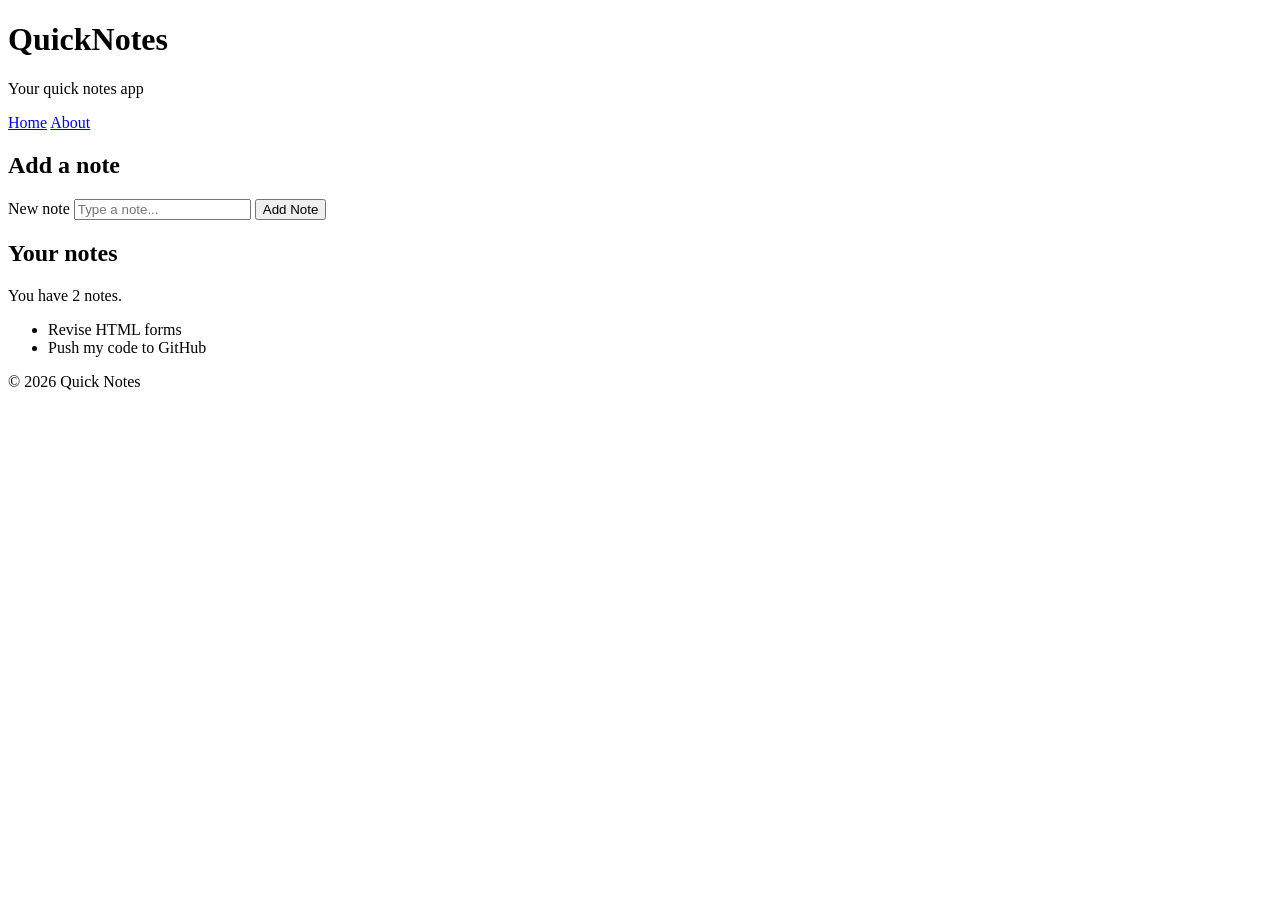
<file: day1/index.html>
<!DOCTYPE html>
<html lang="en">
<head>
    <meta charset="UTF-8">
    <meta name="viewport" content="width=device-width, initial-scale=1.0">
    <title>QuickNotes</title>
</head>
<body>
    <header>
        <h1>QuickNotes</h1>
        <p>Your quick notes app</p>

        <nav>
            <a href="index.html">Home</a>
            <a href="about.html">About</a>
        </nav>
    </header>
    <main>

        <section>
            <h2>Add a note</h2>
            <form id="note-form">
            <label for="note-input">New note</label>
            <input type="text" id="note-input" placeholder="Type a note..." />
            <button type="submit">Add Note</button>
            </form>
        </section>
    
        <section>
            <h2>Your notes</h2>
            <p id="note-count">You have 2 notes.</p>
            <ul id="notes-list">
            <li>Revise HTML forms</li>
            <li>Push my code to GitHub</li>
            </ul>
        </section>

    </main>
    <footer>
        <p>&copy; 2026 Quick Notes</p>
    </footer>
</body>
</html>
</file>
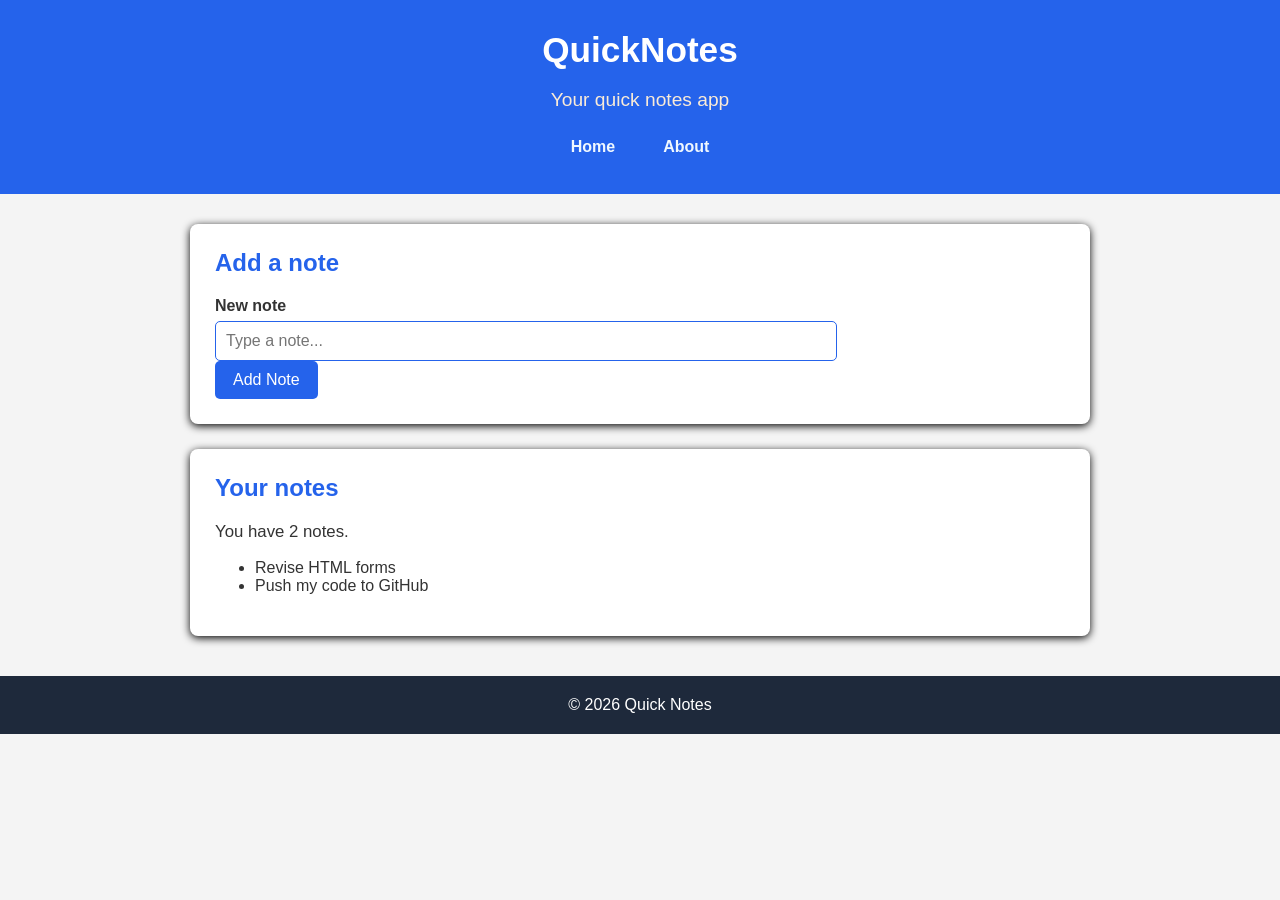
<file: day2/index.html>
<!DOCTYPE html>
<html lang="en">
<head>
    <meta charset="UTF-8">
    <meta name="viewport" content="width=device-width, initial-scale=1.0">
    <link rel="stylesheet" href="style.css"/>
    <title>QuickNotes</title>
</head>
<body>
    <header>
        <h1>QuickNotes</h1>
        <p>Your quick notes app</p>

        <nav>
            <a href="index.html">Home</a>
            <a href="about.html">About</a>
        </nav>
    </header>
    <main>

        <section>
            <h2>Add a note</h2>
            <form id="note-form">
            <label for="note-input">New note</label>
            <input type="text" id="note-input" placeholder="Type a note..." />
            <button type="submit">Add Note</button>
            </form>
        </section>
    
        <section>
            <h2>Your notes</h2>
            <p id="note-count">You have 2 notes.</p>
            <ul id="notes-list">
            <li>Revise HTML forms</li>
            <li>Push my code to GitHub</li>
            </ul>
        </section>

    </main>
    <footer>
        <p>&copy; 2026 Quick Notes</p>
    </footer>
</body>
</html>
</file>
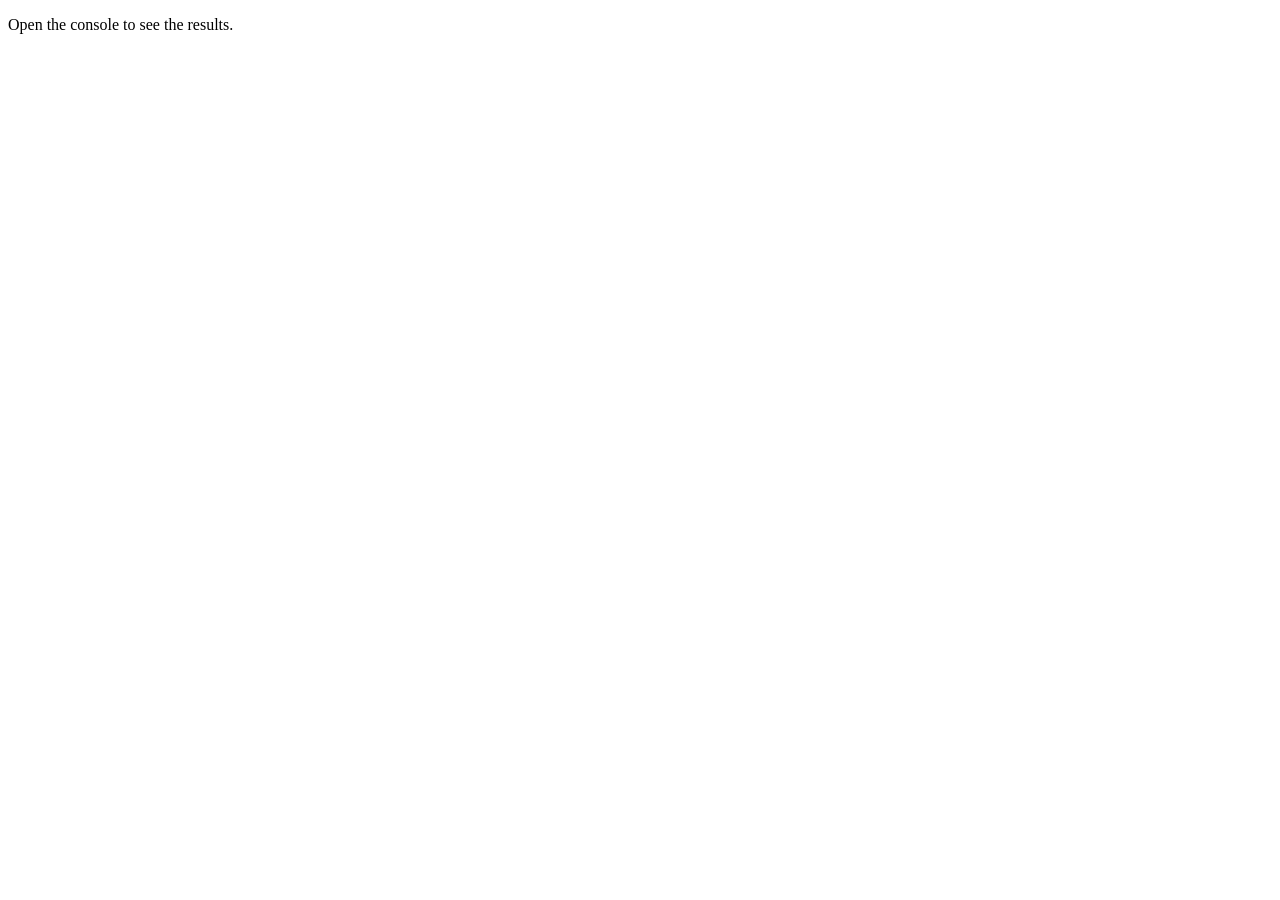
<file: day3/index.html>
<!DOCTYPE html>
<html lang="en">
<head>
    <meta charset="UTF-8">
    <meta name="viewport" content="width=device-width, initial-scale=1.0">
    <title>Notes Toolkit</title>
    <script src="script.js" defer></script>
</head>
<body>
    <p>Open the console to see the results.</p>
</body>
</html>
</file>
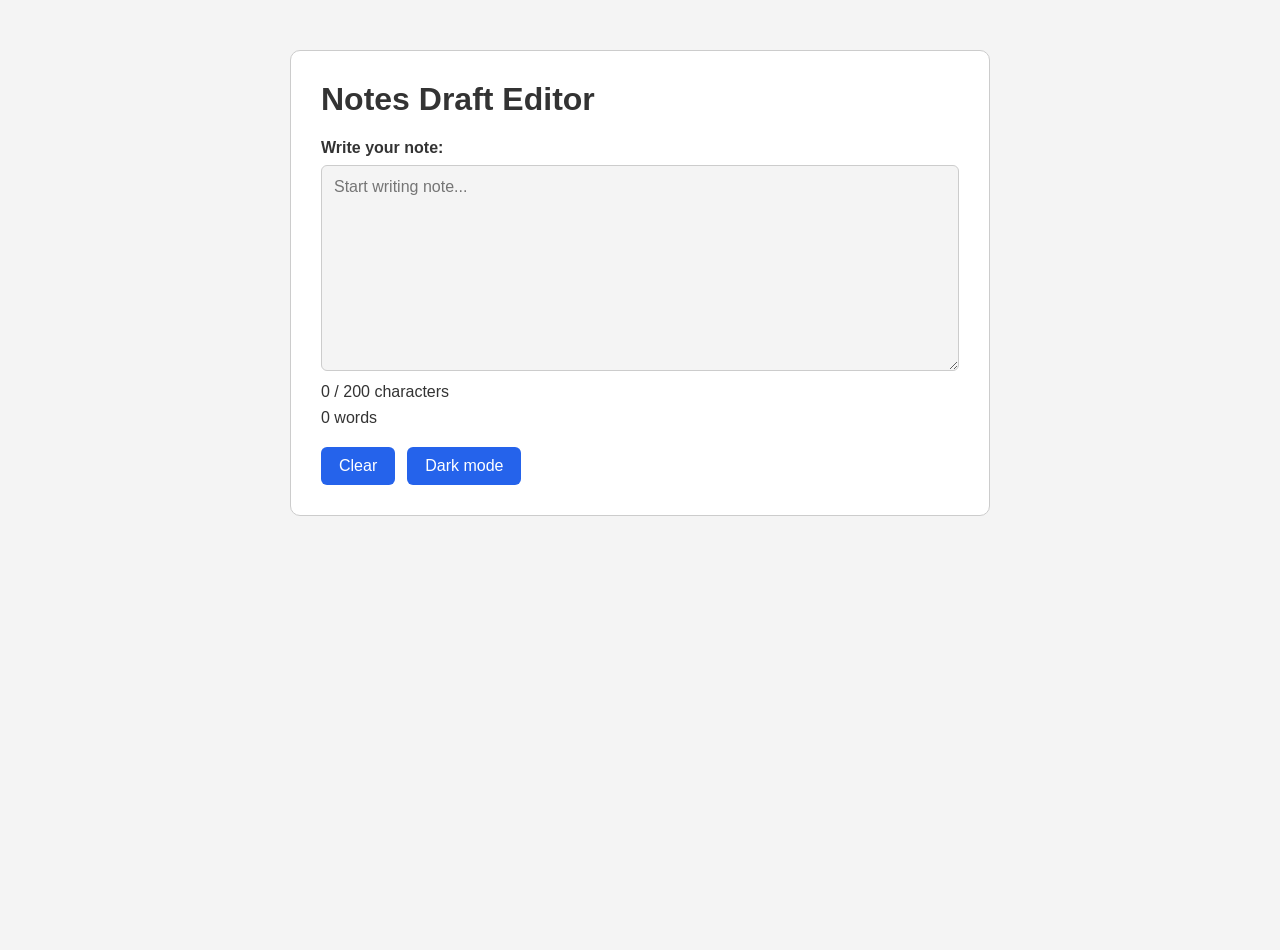
<file: day4/index.html>
<!DOCTYPE html>
<html lang="en">
<head>
    <meta charset="UTF-8">
    <meta name="viewport" content="width=device-width, initial-scale=1.0">
    <title>Notes Draft Editor</title>
    <link rel="stylesheet" href="styles.css">
    <script src="script.js" defer></script>
</head>
<body>
    <main>
        <h1>Notes Draft Editor</h1>
        <label for="note-text">Write your note:</label>
        <textarea id="note-text" rows="10" maxlength="200" placeholder="Start writing note..."></textarea>
        <p id="char-count">0 / 200 characters</p>
        <p id="word-count">0 words</p>

        <div class="buttons">
            <button id="clear-btn" type="button">Clear</button>
            <button id="theme-toggle" type="button">Dark mode</button>
        </div>
    </main>
</body>
</html>
</file>
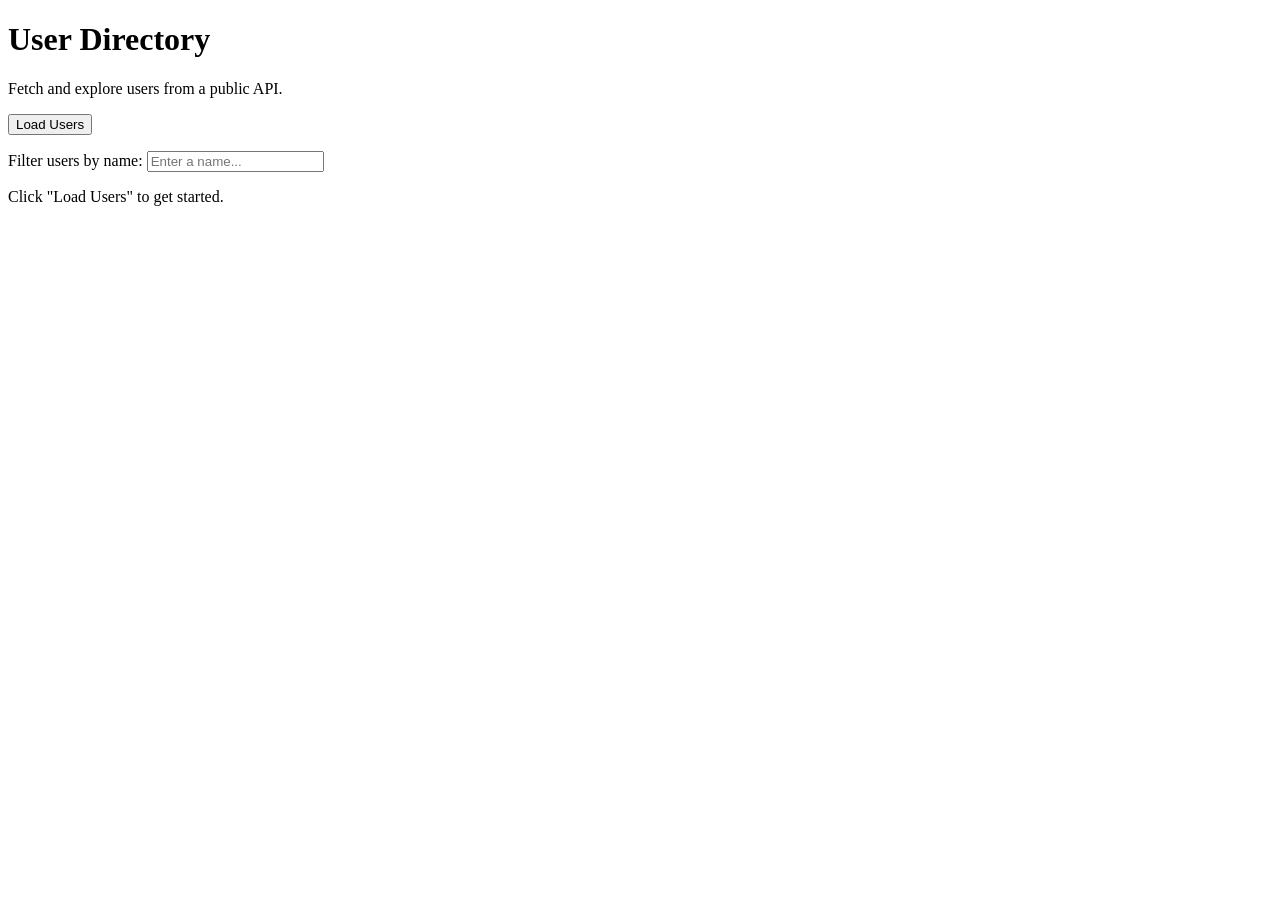
<file: day5/index.html>
<!DOCTYPE html>
<html lang="en">
<head>
    <meta charset="UTF-8">
    <meta name="viewport" content="width=device-width, initial-scale=1.0">
    <title>Day 5 - User Directory</title>
    <script src="users.js" defer></script>
</head>
<body>
    <header>
        <h1>User Directory</h1>
        <p>Fetch and explore users from a public API.</p>
    </header>

    <main>
        <button id="load-users" type="button">Load Users</button>

        <p>
            <label for="filter-input">Filter users by name:</label>
            <input
                type="text"
                id="filter-input"
                placeholder="Enter a name..."
            >
        </p>

        <p id="status" role="status" aria-live="polite">
            Click "Load Users" to get started.
        </p>

        <ul id="users-list"></ul>
    </main>
</body>
</html>
</file>
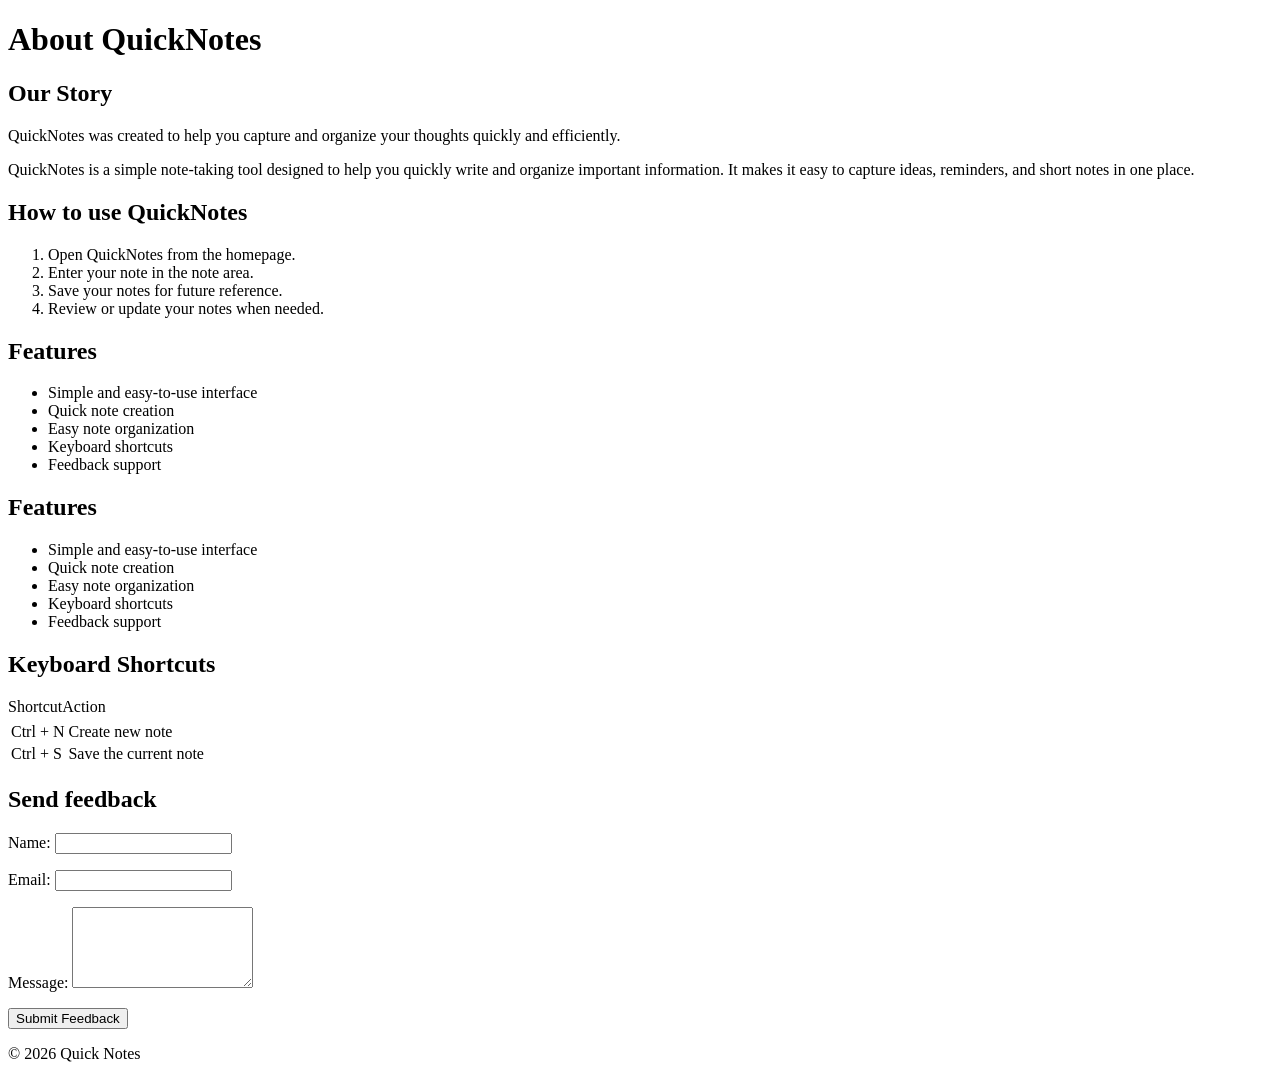
<file: day1/about.html>
<!DOCTYPE html>
<html lang="en">
<head>
    <meta charset="UTF-8">
    <meta name="viewport" content="width=device-width, initial-scale=1.0">
    <title>About QuickNotes</title>
</head>
<body>
    <header>
        <h1>About QuickNotes</h1>
    </header>
    <main>
        <section>
            <h2>Our Story</h2>
            <p>QuickNotes was created to help you capture and organize your thoughts quickly and efficiently.</p>
            <p>
            QuickNotes is a simple note-taking tool designed to help you
            quickly write and organize important information. It makes it
            easy to capture ideas, reminders, and short notes in one place.
            </p>
        </section>
        <section>
            <h2> How to use QuickNotes</h2>
            <ol>
                <li>Open QuickNotes from the homepage.</li>
                <li>Enter your note in the note area.</li>
                <li>Save your notes for future reference.</li>
                <li>Review or update your notes when needed.</li>
            </ol>
        </section>
        <section>
            <h2>Features</h2>

            <ul>
                <li>Simple and easy-to-use interface</li>
                <li>Quick note creation</li>
                <li>Easy note organization</li>
                <li>Keyboard shortcuts</li>
                <li>Feedback support</li>
            </ul>
        </section>
        <section>
            <h2>Features</h2>

            <ul>
                <li>Simple and easy-to-use interface</li>
                <li>Quick note creation</li>
                <li>Easy note organization</li>
                <li>Keyboard shortcuts</li>
                <li>Feedback support</li>
            </ul>
        </section>

        <section>
            <h2>Keyboard Shortcuts</h2>
            <table>
                <thead>
                    <tr> Shortcut</tr>
                    <tr>Action</tr>
                </thead>
                <tbody>
                    <tr>
                        <td>Ctrl + N</td>
                        <td>Create new note</td>
                    </tr>
                    <tr>
                        <td>Ctrl + S</td>
                        <td>Save the current note</td>
                    </tr>
                </tbody>
            </table>
        </section>
        <section>
            <h2>Send feedback</h2>
            <form action="#" method="post">
                <p>
                    <label for="name">Name:</label>
                    <input type="text" id="name" required>
                </p>
                <p>
                    <label for="email">Email:</label>
                    <input type="email" id="email" name="email" required>
                </p>

                <p>
                    <label for="message">Message:</label>
                    <textarea id="message" name="message" rows="5" required></textarea>
                </p>

                <button type="submit">Submit Feedback</button>
            </form>
        </section>
    </main>
    <footer>
        <p>&copy; 2026 Quick Notes</p>
    </footer>
</body>
</html>
</file>
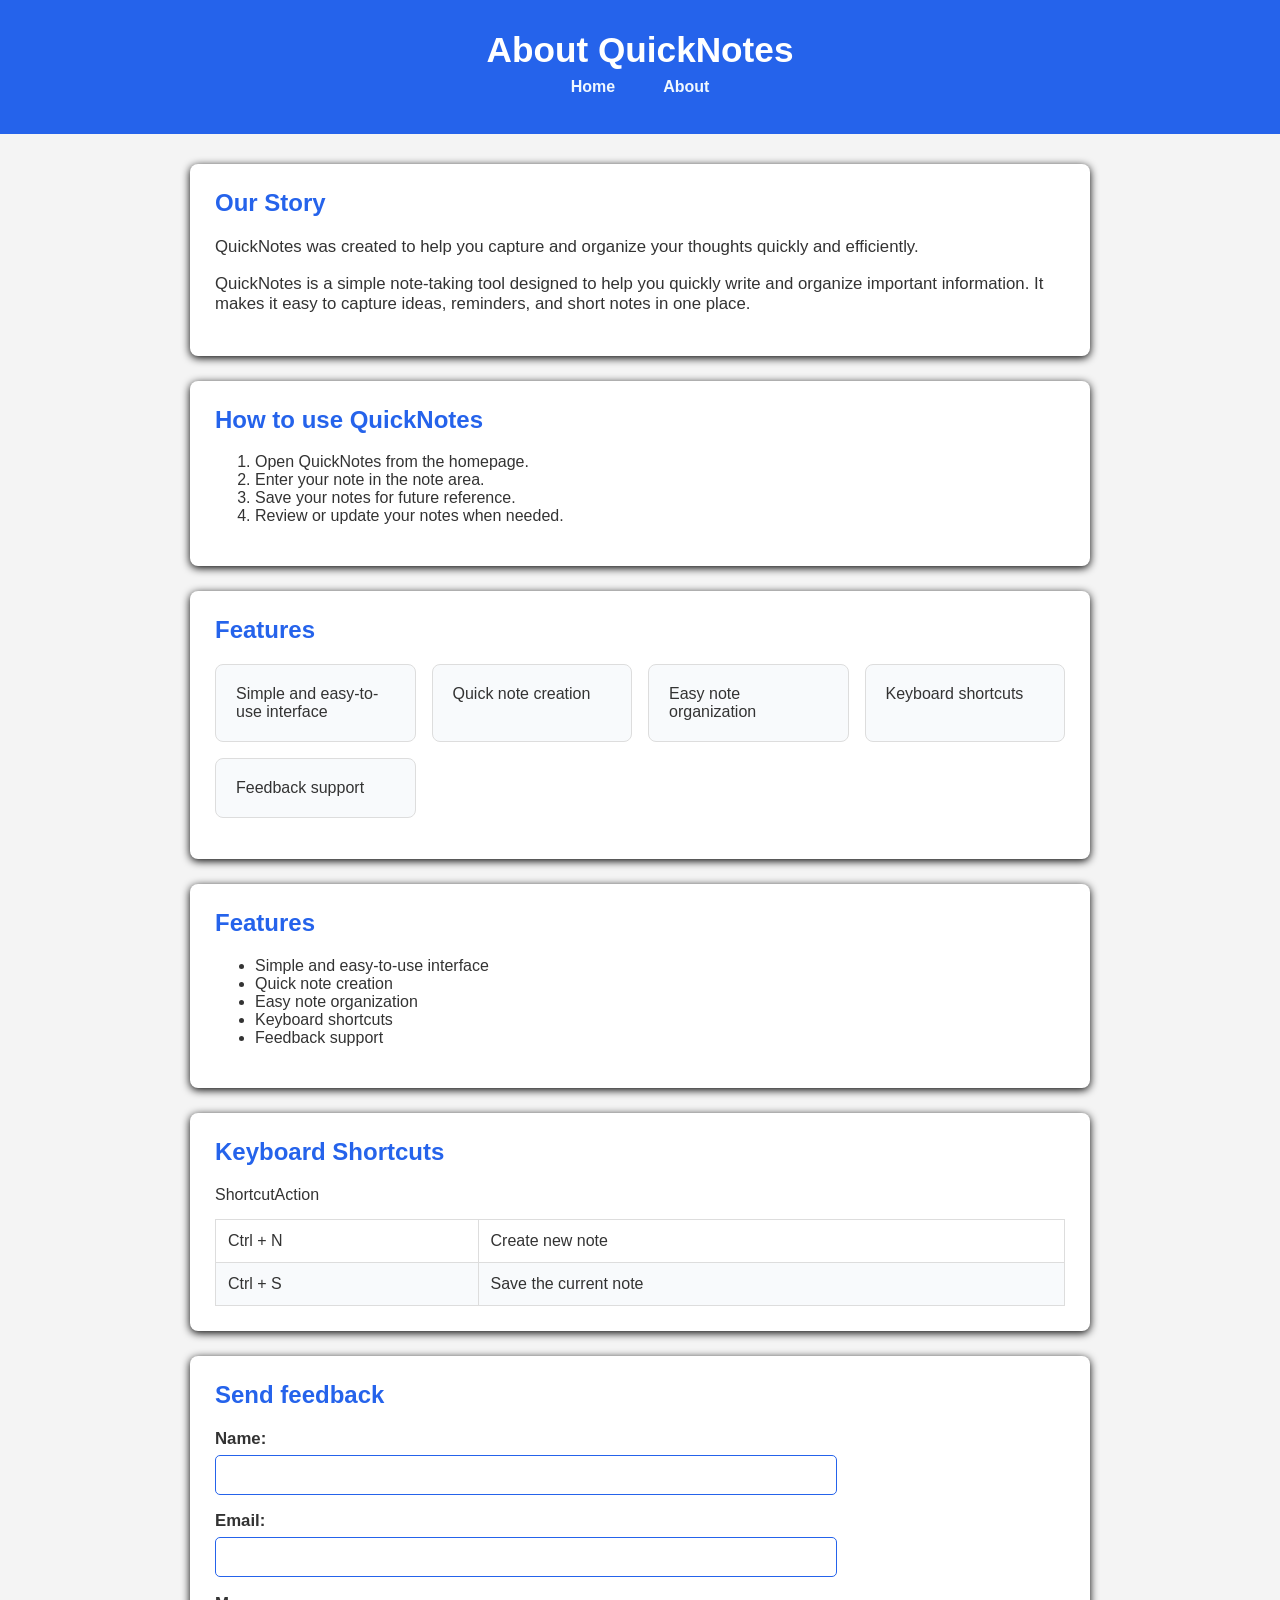
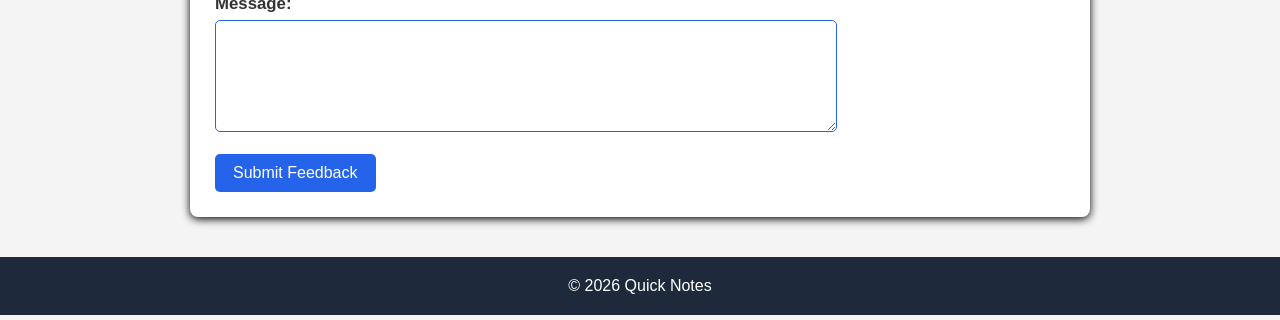
<file: day2/about.html>
<!DOCTYPE html>
<html lang="en">
<head>
    <meta charset="UTF-8">
    <meta name="viewport" content="width=device-width, initial-scale=1.0">
    <title>About QuickNotes</title>
    <link rel="stylesheet" href="style.css"/>
</head>
<body>
    <header>
        <h1>About QuickNotes</h1>
        <nav>
            <a href="index.html">Home</a>
            <a href="about.html">About</a>
        </nav>
    </header>
    <main>
        <section>
            <h2>Our Story</h2>
            <p>QuickNotes was created to help you capture and organize your thoughts quickly and efficiently.</p>
            <p>
            QuickNotes is a simple note-taking tool designed to help you
            quickly write and organize important information. It makes it
            easy to capture ideas, reminders, and short notes in one place.
            </p>
        </section>
        <section>
            <h2> How to use QuickNotes</h2>
            <ol>
                <li>Open QuickNotes from the homepage.</li>
                <li>Enter your note in the note area.</li>
                <li>Save your notes for future reference.</li>
                <li>Review or update your notes when needed.</li>
            </ol>
        </section>
        <section>
            <h2>Features</h2>

            <ul class="features">
                <li>Simple and easy-to-use interface</li>
                <li>Quick note creation</li>
                <li>Easy note organization</li>
                <li>Keyboard shortcuts</li>
                <li>Feedback support</li>
            </ul>
        </section>
        <section>
            <h2>Features</h2>

            <ul>
                <li>Simple and easy-to-use interface</li>
                <li>Quick note creation</li>
                <li>Easy note organization</li>
                <li>Keyboard shortcuts</li>
                <li>Feedback support</li>
            </ul>
        </section>

        <section>
            <h2>Keyboard Shortcuts</h2>
            <table>
                <thead>
                    <tr> Shortcut</tr>
                    <tr>Action</tr>
                </thead>
                <tbody>
                    <tr>
                        <td>Ctrl + N</td>
                        <td>Create new note</td>
                    </tr>
                    <tr>
                        <td>Ctrl + S</td>
                        <td>Save the current note</td>
                    </tr>
                </tbody>
            </table>
        </section>
        <section>
            <h2>Send feedback</h2>
            <form action="#" method="post">
                <p>
                    <label for="name">Name:</label>
                    <input type="text" id="name" required>
                </p>
                <p>
                    <label for="email">Email:</label>
                    <input type="email" id="email" name="email" required>
                </p>

                <p>
                    <label for="message">Message:</label>
                    <textarea id="message" name="message" rows="5" required></textarea>
                </p>

                <button type="submit">Submit Feedback</button>
            </form>
        </section>
    </main>
    <footer>
        <p>&copy; 2026 Quick Notes</p>
    </footer>
</body>
</html>
</file>
<file: day2/style.css>
/* styles for both pages */
body {
  background-color: #f4f4f4;
  margin: 0;
  color: #333;
  font-family:
    "Lucida Sans", "Lucida Sans Regular", "Lucida Grande",
    "Lucida Sans Unicode", Geneva, Verdana, sans-serif;
}

header {
  background-color: #2563eb;
  color: white;
  text-align: center;
  padding: 30px 20px;
}

header h1 {
  margin: 0;
  font-size: 2.2rem;
}

header p {
  color: antiquewhite;
  font-size: 1.2rem;
}

header nav {
  display: flex;
  justify-content: center;
  gap: 16px;
}

nav a {
  text-decoration: none;
  color: aliceblue;
  font-weight: bold;
  border-radius: 5px;
  padding: 8px 16px;
}

nav a:hover {
  background: white;
  color: #2563eb;
}

main {
  max-width: 900px;
  margin: 30px auto;
  padding: 0 20px;
}

main h2 {
  color: #2563eb;
}

main p {
  font-size: 1.05rem;
}

section {
  background-color: white;
  margin-bottom: 25px;
  padding: 25px;
  border-radius: 8px;
  box-shadow: 0 2px 8px rgba(0, 0, 1);
}

section h2 {
  margin-top: 0;
  color: #2563eb;
}

form {
  max-width: 600px;
}

label,
#noteform label {
  display: block;
  font-weight: bold;
  margin-bottom: 6px;
}

input,
textarea,
#note-input {
  width: 100%;
  padding: 10px;
  border: 1px solid #ccc;
  border-radius: 5px;
  font-size: 1rem;
  outline: none;
  border-color: #2563eb;
}

button,
section button,
#noteform button {
  background-color: #2563eb;
  color: white;
  border: none;
  padding: 10px 18px;
  border-radius: 5px;
  cursor: pointer;
  font-size: 1rem;
  transition: background-color 0.3s ease;
}

button,
#noteform button {
  background-color: #1d4ed8;
}

table {
  width: 100%;
  border-collapse: collapse;
  margin-top: 15px;
}

th,
td {
  border: 1px solid #ddd;
  padding: 12px;
  text-align: left;
}

th {
  background-color: #2563eb;
  color: white;
}

tr:nth-child(even) {
  background-color: #f8fafc;
}

footer {
  background-color: #1e293b;
  color: white;
  text-align: center;
  padding: 20px;
  margin-top: 40px;
}

footer p {
  margin: 0;
}

.features {
    display: grid;
    grid-template-columns: repeat(auto-fit, minmax(180px, 1fr));
    gap: 16px;
    padding: 0;
    list-style: none;
}

.features li {
    background-color: #f8fafc;
    border: 1px solid #ddd;
    border-radius: 8px;
    padding: 20px;
    margin: 0;
}

@media (max-width: 600px) {
  header {
    padding: 25px 15px;
  }

  header h1 {
    font-size: 1.8rem;
  }

  header nav {
    flex-direction: column;
    gap: 5px;
  }

  nav a {
    display: block;
  }

  main {
    margin: 20px auto;
    padding: 0 15px;
  }

  section {
    padding: 20px;
  }

  table {
    font-size: 0.9rem;
  }

  th, td {
    padding: 8px;
  }
}
</file>
<file: day4/styles.css>
:root {
  --background-color: #f4f4f4;
  --text-color: #333333;
  --card-color: #ffffff;
  --border-color: #cccccc;
  --button-color: #2563eb;
  --button-text: #ffffff;
  --warning-color: orange;
  --over-color: red;
}

body.dark {
  --background-color: #1e293b;
  --text-color: #f1f5f9;
  --card-color: #334155;
  --border-color: #64748b;
  --button-color: #3b82f6;
  --button-text: #ffffff;
  --warning-color: #fbbf24;
  --over-color: #ff6b6b;
}

* {
  box-sizing: border-box;
}

body {
  margin: 0;
  min-height: 100vh;
  background-color: var(--background-color);
  color: var(--text-color);
  font-family: Arial, sans-serif;
  transition:
    background-color 0.3s,
    color 0.3s;
}

main {
  width: 90%;
  max-width: 700px;
  margin: 50px auto;
  padding: 30px;
  background-color: var(--card-color);
  border: 1px solid var(--border-color);
  border-radius: 10px;
}

h1 {
  margin-top: 0;
}

label {
  display: block;
  margin-bottom: 8px;
  font-weight: bold;
}

textarea {
  width: 100%;
  padding: 12px;
  border: 1px solid var(--border-color);
  border-radius: 6px;
  background-color: var(--background-color);
  color: var(--text-color);
  font-family: Arial, sans-serif;
  font-size: 1rem;
  resize: vertical;
}

textarea:focus {
  outline: none;
  border-color: var(--button-color);
}

p {
  margin: 8px 0;
}

.buttons {
  display: flex;
  gap: 12px;
  margin-top: 20px;
}

button {
  padding: 10px 18px;
  border: none;
  border-radius: 6px;
  background-color: var(--button-color);
  color: var(--button-text);
  cursor: pointer;
  font-size: 1rem;
}

button:hover {
  opacity: 0.85;
}

.warning {
  color: var(--warning-color);
}

.over {
  color: var(--over-color);
  font-weight: bold;
}

@media (max-width: 600px) {
  main {
    width: 95%;
    margin: 25px auto;
    padding: 20px;
  }

  .buttons {
    flex-direction: column;
  }

  button {
    width: 100%;
  }
}
</file>
